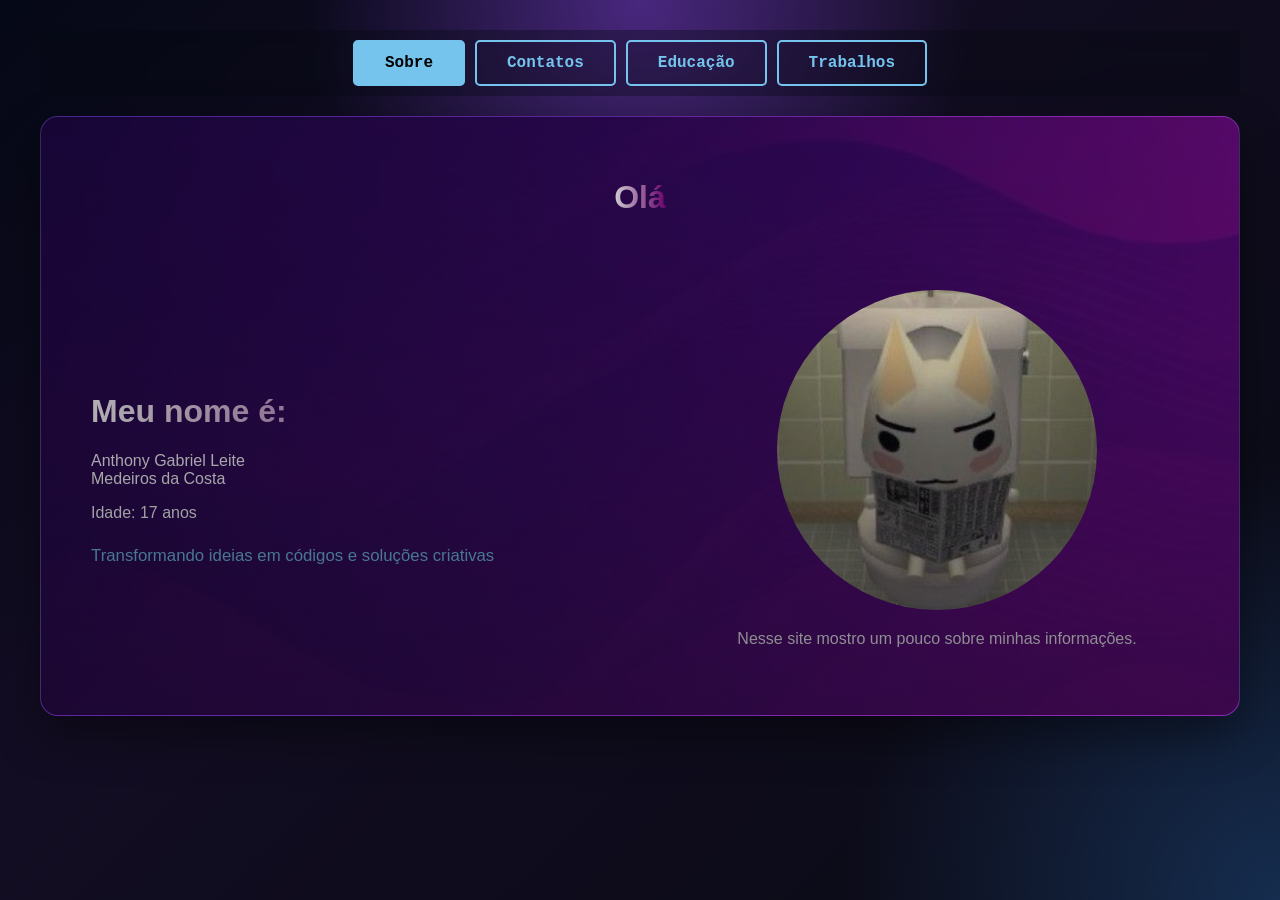
<file: index.html>
<!DOCTYPE html>
<html lang="pt-BR">
<head>
    <meta charset="UTF-8">
    <meta name="viewport" content="width=device-width, initial-scale=1.0">
    <title>Portfólio</title>
    <link rel="stylesheet" href="style.css">
</head>
<body>
    <div id="abas-botoes">
        <button class="btn-aba ativo" data-aba="aba1">Sobre</button>
        <button class="btn-aba" data-aba="aba2">Contatos</button>
        <button class="btn-aba" data-aba="aba3">Educação</button>
        <button class="btn-aba" data-aba="aba4">Trabalhos</button>
    </div>

    <div id="caixa1" class="conteudo-aba ativo" data-aba="aba1">
        <div id="ola">
            <h1>Olá</h1>
        </div>

        <div id="informacoes">
            <div id="nome-idade">
                <h1>Meu nome é:</h1>
                <div id="nomes">
                    <span id="primeiro-nome">Anthony</span>
                    <span id="nome-do-meio">Gabriel Leite</span><br>
                    <span id="sobrenome">Medeiros da Costa</span>
                </div>
                <p>Idade: 17 anos</p>
            </div>
            <p id="slogan">Transformando ideias em códigos e soluções criativas</p>
        </div>

        <div id="perfil">
            <img src="Img/toro.jpg" alt="Toro">
            <p>Nesse site mostro um pouco sobre minhas informações.</p>
        </div>
    </div>

    <div id="caixa2" class="conteudo-aba" data-aba="aba2">
        <div id="ola">
            <h1>Seção de contatos</h1>
        </div>

        <div id="contatos-gerais">
            <h3>Email pessoal: Anthonygabrielmdrs@gmail.com</h3>
            <h3>Email institucional: aglmc1@aluno.ifal.edu.br</h3>
            <h3>Github: AnthonyGbriel</h3>
            <h3>Telefone: (82)9969-4276</h3>
            <h3>instagram: Biel_mdrsz</h3>

            <div id="contatos-logo">
                <div id="gmail-logo">
                    <a href="mailto:Anthonygabrielmdrs@gmail.com"><img src="Img/icone-gmail-logo.png" alt="gmail"></a>
                </div>
                <div id="whatsapp-logo">
                    <a href="https://api.whatsapp.com/send/?phone=558299694276&text&type=phone_number&app_absent=0"><img src="Img/WhatsApp logo.webp" alt="whatsApp"></a>
                </div>
                <div id="github-logo">
                    <a href="https://github.com/AnthonyGbriel"><img src="Img/github-logo.png" alt="Github"></a>
                </div>
                <div id="instagram-logo">
                    <a href="https://www.instagram.com/biel_mdrsz/"><img src="Img/instagram-logo.webp" alt="instagram"></a>
                </div>
            </div>
        </div>
    </div>

    <div id="caixa3" class="conteudo-aba" data-aba="aba3">
        <div id="experiencias-titulo">
            <h2>Educação</h2>
            <h2>Experiências</h2>
            <h2>Habilidades</h2>
        </div>
        <div id="experiencias-escritas">
            <p>
                Curso: Desenvolvimento de Sistemas<br>
                escola: IFAL MACEIÓ
            </p>
            <p>
                Criação de páginas usando HTML, <br> CSS e JavaScript, <br> Colaboração em pequenos projetos internos
            </p>
            <p>
                HTML, CSS, JavaScript <br> e Lógica de programação
            </p>
        </div>
    </div>

    <div id="caixa4" class="conteudo-aba" data-aba="aba4">
        <div id="trabalhos-titulo">
            <h2>Meus Trabalhos</h2>
        </div>

        <div id="trabalhos-conteudo">
            <div class="trabalho-item">
                <h3>Projeto 1</h3>
                <p>Descrição do projeto</p>
                <a href="." target="_blank">Ver mais</a>
            </div>
            <div class="trabalho-item">
                <h3>Projeto 2</h3>
                <p>Descrição do projeto</p>
                <a href="." target="_blank">Ver mais</a>
            </div>
            <div class="trabalho-item">
                <h3>Projeto 3</h3>
                <p>Descrição do projeto</p>
                <a href="." target="_blank">Ver mais</a>
            </div>
        </div>
    </div>

    <script src="Prompt.js"></script>
</body>
</html>
</file>
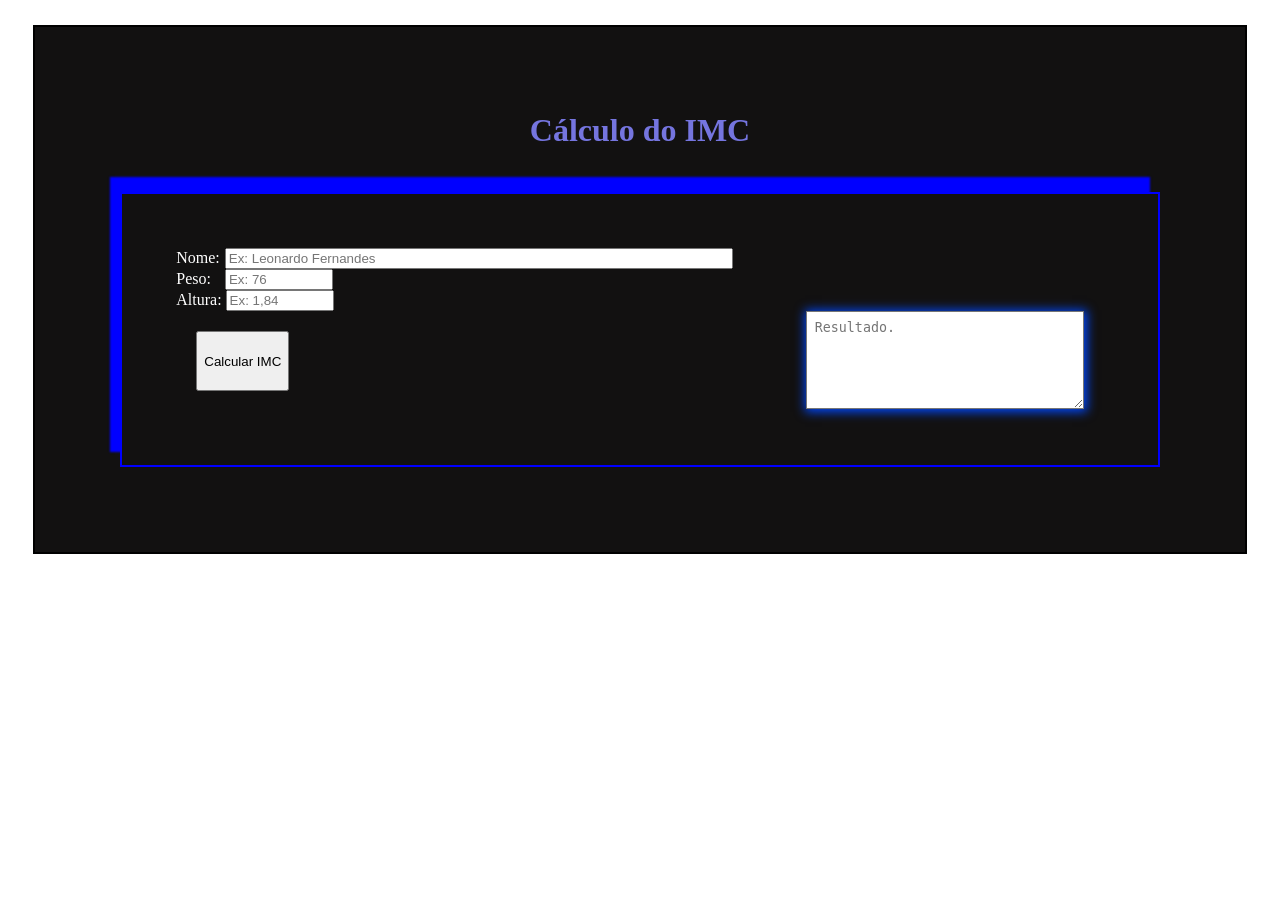
<file: atv1-IMC.html>
<!DOCTYPE html>
<html lang="en">
<head>
    <meta charset="UTF-8">
    <meta name="viewport" content="width=device-width, initial-scale=1.0">
    <title>Document</title>
    <style>
        
#todas-divs{
    border: 2px solid black;
    padding: 5%;
    margin: 2%;
    background-color: rgb(18, 17, 17);
    color: white;
    
}
#titulo{
    color: rgb(117, 117, 223);

    display: flex;
    justify-content: center;
    align-items: center;
    margin: auto;
}
#caixas-de-informacoes{
    border: 2px solid blue;
    padding: 5%;
    margin: 2%;
    box-shadow: -10px -15px 2px blue;
}
#informacoes-escritas{
    height: auto;
    width: 100%;
    max-width: 600px;
    display: flex;
}
#botao-de-calculo{
    height: 60px;
    margin: 20px;
}
#botao-de-calculo:active{
    background-color: rgb(73, 173, 255);
    color: aliceblue;

}


#nome-pessoal{
    width: 80%;
    max-width: 500px;
    margin-left: 5px;
}
#peso{
    margin-left: 14px;
    width: 100px;
}
#altura{
    width: 100px;
    margin-left: 4px;
}
#resultado{
    box-shadow: 1px 1px 10px 2px rgb(0, 72, 255);
    width: 260px;
    min-height: 80px;
    max-width: 40%;
    margin-left: auto;
    margin-right: 20px;
    display: block;
    float: right;
    padding: 8px;
    resize: vertical;
    white-space: pre-wrap;
    overflow-wrap: break-word;
}
    </style>
</head>
<body>
<div id="todas-divs">
    
    <div id="titulo">
        <h1>Cálculo do IMC</h1>
    </div>

    <div id="caixas-de-informacoes">
        <div id="informacoes">
        Nome:<input type="text"  id="nome-pessoal" placeholder="Ex: Leonardo Fernandes "><br>
        Peso:<input type="text"  id="peso" placeholder="Ex: 76"><br>
        Altura:<input type="text" id="altura" placeholder="Ex: 1,84"><br>
    </div>
    <button id="botao-de-calculo">Calcular IMC</button>
    <textarea id="resultado" rows="4" placeholder="Resultado."></textarea>
</div>

</div>

</body>
<script>

    document.addEventListener('DOMContentLoaded', function () {
  const btn = document.getElementById('botao-de-calculo');
  const resultadoEl = document.getElementById('resultado');

  if (!btn || !resultadoEl) return;

  btn.addEventListener('click', function (e) {
    e.preventDefault();

    const pesoRaw = (document.getElementById('peso') || {}).value || '';
    const alturaRaw = (document.getElementById('altura') || {}).value || '';
    const nomeRaw = (document.getElementById('nome-pessoal') || {}).value || '';

    if (!pesoRaw.trim() || !alturaRaw.trim()) {
      resultadoEl.value = 'Preencha peso e altura';
      return;
    }

    // aceitar vírgula ou ponto como separador decimal
    const peso = parseFloat(pesoRaw.replace(',', '.'));
    const altura = parseFloat(alturaRaw.replace(',', '.'));

    if (isNaN(peso) || isNaN(altura) || altura <= 0) {
      resultadoEl.value = 'Valores inválidos';
      return;
    }

    const imc = peso / (altura * altura);
    // formatar com vírgula como separador decimal
    const imcStr = imc.toFixed(2).replace('.', ',');

    // formatar nome: capitalizar cada palavra
    const nome = nomeRaw.trim();
    function capitalizar(n) {
      return n
        .toLowerCase()
        .split(' ')
        .filter(Boolean)
        .map(w => w.charAt(0).toUpperCase() + w.slice(1))
        .join(' ');
    }
    const nomeCap = nome ? capitalizar(nome) : '';

    const mensagem = nomeCap
      ? `Olá ${nomeCap}, o seu IMC é de ${imcStr}.`
      : `O seu IMC é de ${imcStr}.`;

    resultadoEl.value = mensagem;
  });
});
</script>
</html>
</file>
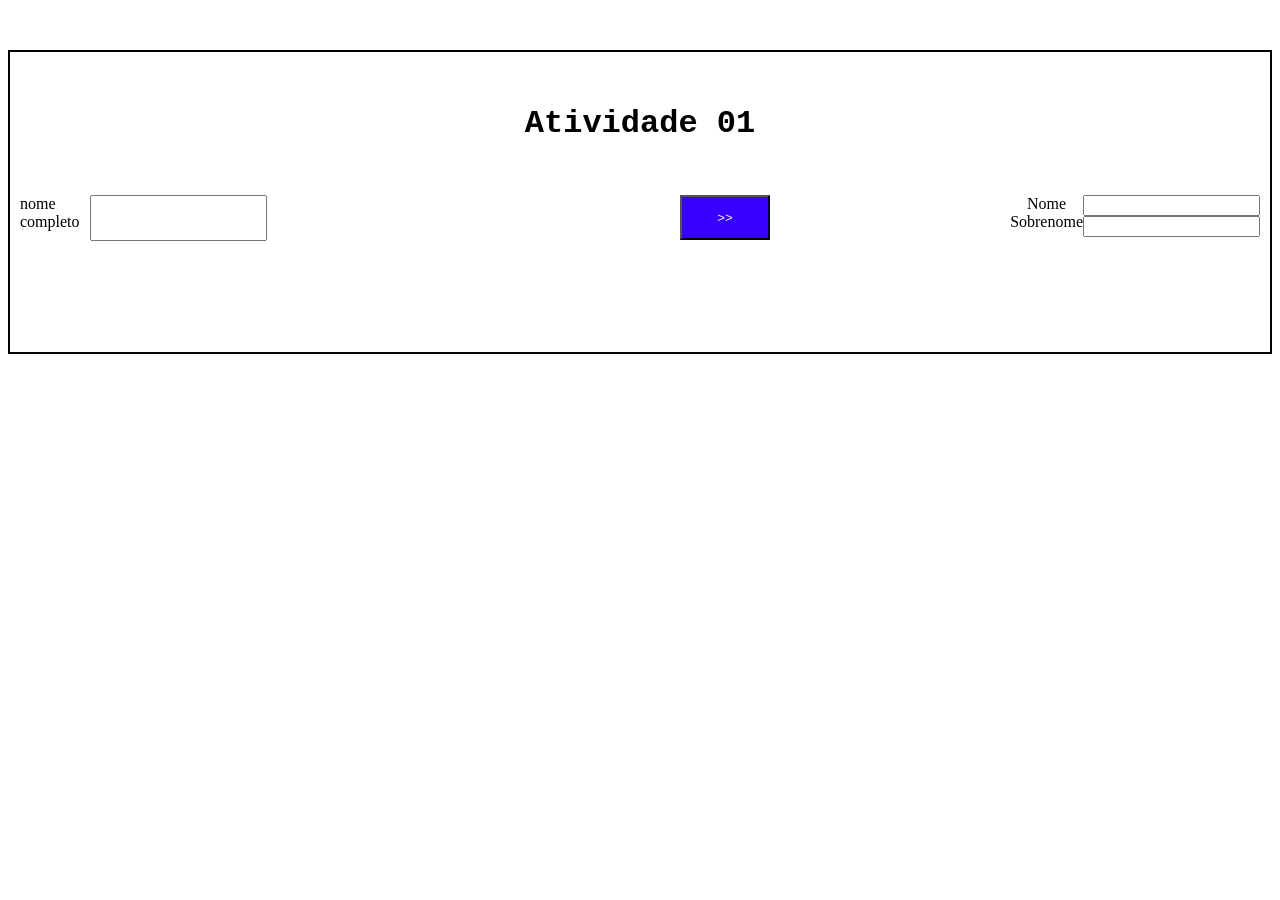
<file: atv2-NOME.html>
<!DOCTYPE html>
<html lang="pt-br">

<head>
    <meta charset="UTF-8">
    <meta name="viewport" content="width=device-width, initial-scale=1.0">
    <title>Atividade 01</title>
    <style> 
        body{
        height: 300px;
        border: 2px, solid;
        margin-top: 50px ;
    }
    
    
    #atividade{
    font-family: 'Courier New', Courier, monospace;
        display: flex;
        flex-direction: row;
        justify-content: center;
        align-items: center;
        height: 100px;
    }

    #informacoes{
        margin: 10px;
        margin-top: 70px ;
        margin-bottom: 50px ;
        display: flex;
    }
    
    
    
    #botao{
        width: 90px;
        height: 45px;
        background-color: rgb(55, 0, 255);
        color: white;

    }
    
    .box{
        display: flex;
        width: 0 auto;
        margin: 10px;
    }
    #nome_completo{
        display: flex;
        flex-direction: column;
        align-items: center;
        justify-content: center;
        margin-bottom: 50px;
        margin-right: 10px;
    }
    #nm{
        
        left: 10px;
    }
    #nomeComp{
        height: 40px;
        
    }
    #one{
        flex: 2;
        display: flex;
    }
    #nome_Sobrenome{
        text-align: center;
    }
    #two{
        flex: 1;
    }
    #tree{
        flex: 0;
    }
    
    </style>
</head>

<body>
    <h1 id="atividade">Atividade 01</h1>

    <div class="box">

        <div id="one">
            <label for="nome_Completo" id="nome_completo">nome <br> completo</label>
            <input type="text" id="nomeComp">
        </div>
        <div id="two">
            <button id="botao">>></button>
        </div>
        <div id="nome_Sobrenome">Nome <br> Sobrenome</div>
        <div id="tree"> <input type="text" id="resultado1">
             <input type="text" id="resultado2">
        </div>

    </div>

    <script>
document.addEventListener('DOMContentLoaded', function () {
    var nomeComp = document.getElementById('nomeComp');
    var botao = document.getElementById('botao');
    var resultado1 = document.getElementById('resultado1');
    var resultado2 = document.getElementById('resultado2');

    function separarNome() {
        if (!nomeComp) return;
        var texto = nomeComp.value;
        if (!texto) {
            if (resultado1) resultado1.value = '';
            if (resultado2) resultado2.value = '';
            return;
        }
        texto = texto.trim().replace(/\s+/g, ' ');

        if (texto.indexOf(' ') === -1) {
            if (resultado1) resultado1.value = texto;
            if (resultado2) resultado2.value = '';
            return;
        }

        var partes = texto.split(' ');
        if (resultado1) resultado1.value = partes[0];
        var sobrenomes = '';
        for (var i = 1; i < partes.length; i++) {
            if (i > 1) sobrenomes += ' ';
            sobrenomes += partes[i];
        }
        if (resultado2) resultado2.value = sobrenomes;
    }

    if (botao) {
        botao.addEventListener('click', function () {
            separarNome();
        });
    }

    if (nomeComp) {
        nomeComp.addEventListener('keydown', function (e) {
            if (e.key === 'Enter') {
                e.preventDefault();
                separarNome();
            }
        });
    }
});

    </script>
</body>

</html>
</file>
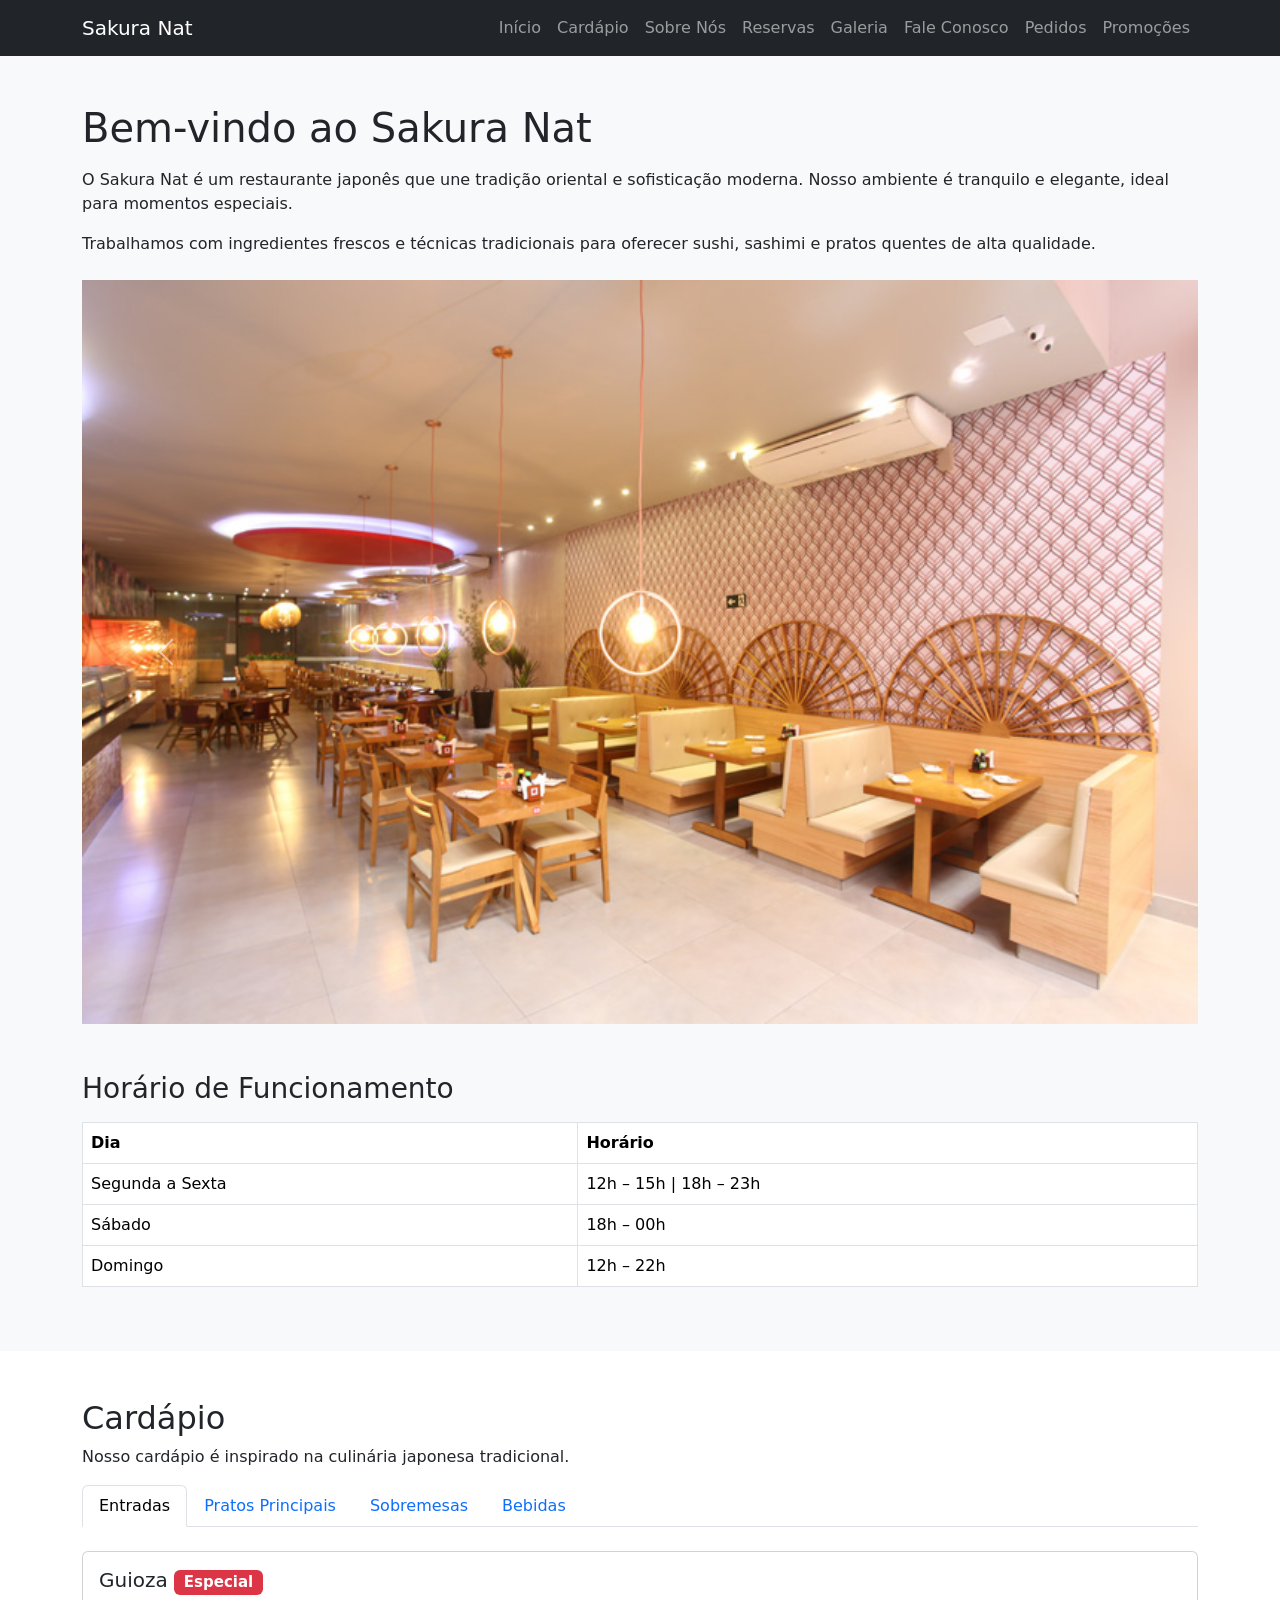
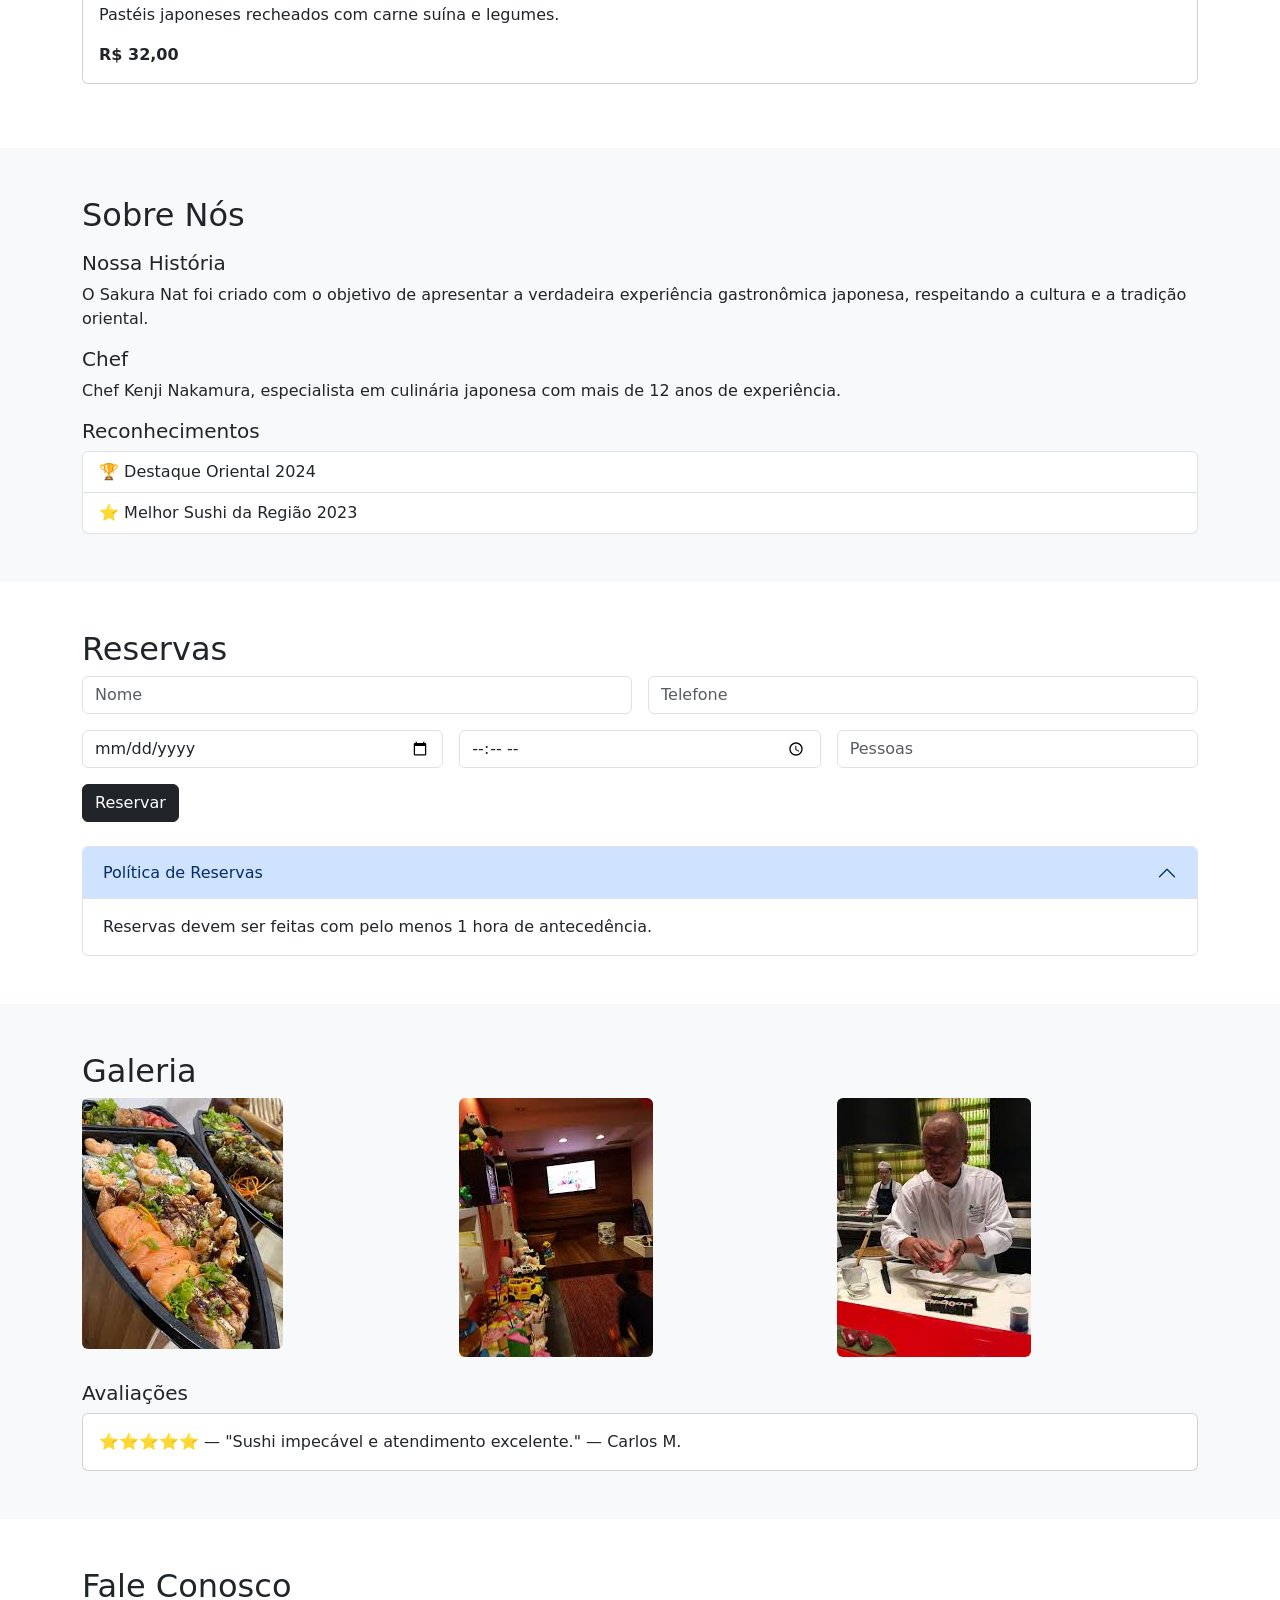
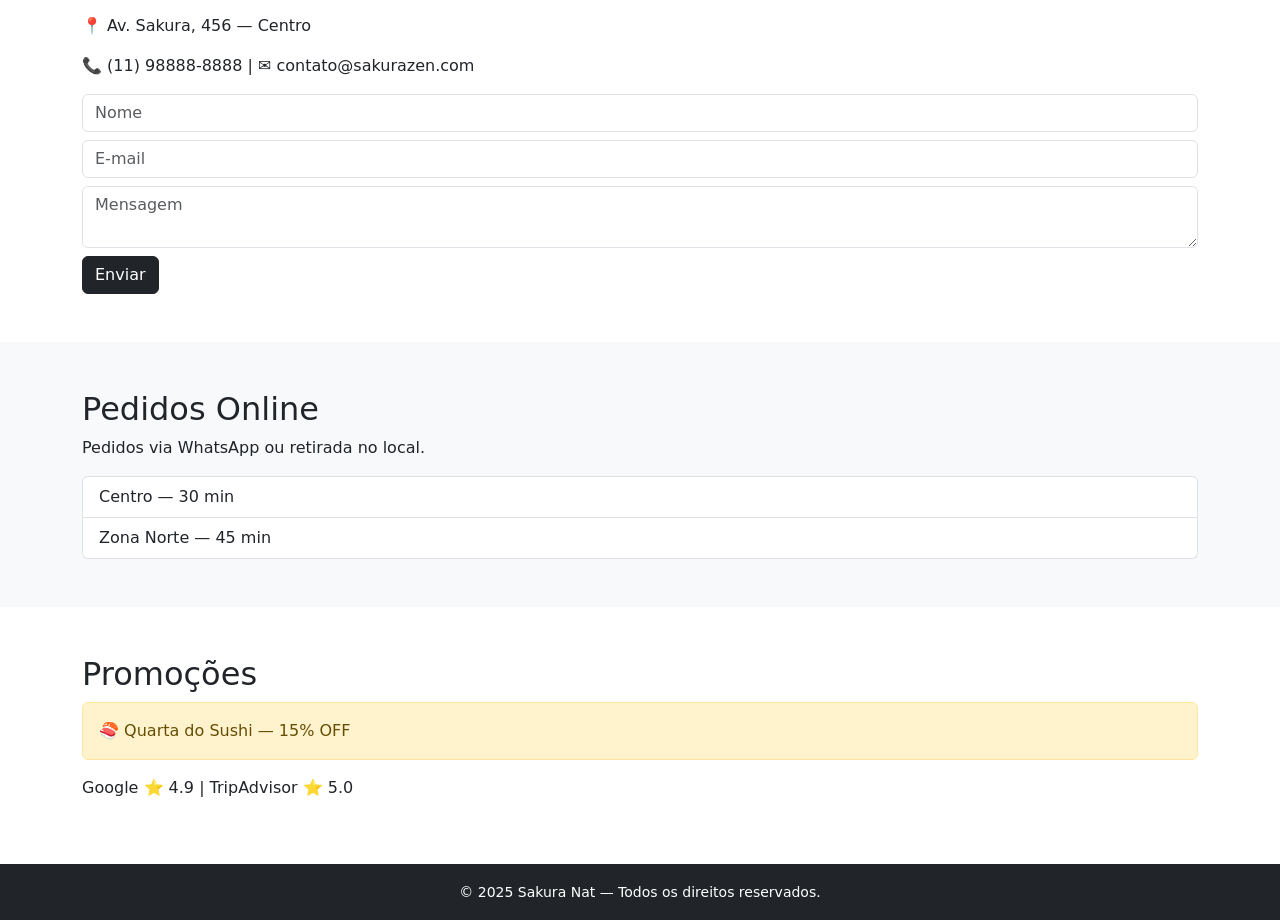
<file: sakuraNat.html>
<!doctype html>
<html lang="pt-br">
<head>
  <meta charset="utf-8">
  <meta name="viewport" content="width=device-width, initial-scale=1">

  <link href="https://cdn.jsdelivr.net/npm/bootstrap@5.3.3/dist/css/bootstrap.min.css" rel="stylesheet">

  <title>Sakura Nat - Restaurante Japonês</title>
</head>
<body>

<!--NAVBAR-->
<nav class="navbar navbar-expand-lg navbar-dark bg-dark sticky-top">
  <div class="container">
    <a class="navbar-brand" href="#">Sakura Nat</a>

    <button class="navbar-toggler" type="button" data-bs-toggle="collapse" data-bs-target="#menuNavbar">
      <span class="navbar-toggler-icon"></span>
    </button>

    <div class="collapse navbar-collapse" id="menuNavbar">
      <ul class="navbar-nav ms-auto">
        <li class="nav-item"><a class="nav-link" href="#inicio">Início</a></li>
        <li class="nav-item"><a class="nav-link" href="#cardapio">Cardápio</a></li>
        <li class="nav-item"><a class="nav-link" href="#sobre">Sobre Nós</a></li>
        <li class="nav-item"><a class="nav-link" href="#reservas">Reservas</a></li>
        <li class="nav-item"><a class="nav-link" href="#galeria">Galeria</a></li>
        <li class="nav-item"><a class="nav-link" href="#contato">Fale Conosco</a></li>
        <li class="nav-item"><a class="nav-link" href="#pedidos">Pedidos</a></li>
        <li class="nav-item"><a class="nav-link" href="#promocoes">Promoções</a></li>
      </ul>
    </div>
  </div>
</nav>

<!--INÍCIO-->
<section id="inicio" class="bg-light py-5">
  <div class="container">
    <h1 class="mb-3">Bem-vindo ao Sakura Nat</h1>
    <p>
      O Sakura Nat é um restaurante japonês que une tradição oriental e sofisticação moderna.
      Nosso ambiente é tranquilo e elegante, ideal para momentos especiais.
    </p>
    <p>
      Trabalhamos com ingredientes frescos e técnicas tradicionais para oferecer sushi,
      sashimi e pratos quentes de alta qualidade.
    </p>

    <!-- CAROUSEL -->
    <div id="carouselInicio" class="carousel slide mt-4" data-bs-ride="carousel">
      <div class="carousel-inner">
        <div class="carousel-item active">
          <img src="img/interior.jpg" class="d-block w-100" alt="Interior do restaurante">
        </div>
        <div class="carousel-item">
          <img src="img/sushi.jpg" class="d-block w-100" alt="Sushi especial">
        </div>
        <div class="carousel-item">
          <img src="img/exterior.jpg" class="d-block w-100" alt="Fachada do restaurante">
        </div>
      </div>
      <button class="carousel-control-prev" type="button" data-bs-target="#carouselInicio" data-bs-slide="prev">
        <span class="carousel-control-prev-icon"></span>
      </button>
      <button class="carousel-control-next" type="button" data-bs-target="#carouselInicio" data-bs-slide="next">
        <span class="carousel-control-next-icon"></span>
      </button>
    </div>

    <!-- HORÁRIOS -->
    <h3 class="mt-5">Horário de Funcionamento</h3>
    <table class="table table-bordered mt-3">
      <tr><th>Dia</th><th>Horário</th></tr>
      <tr><td>Segunda a Sexta</td><td>12h – 15h | 18h – 23h</td></tr>
      <tr><td>Sábado</td><td>18h – 00h</td></tr>
      <tr><td>Domingo</td><td>12h – 22h</td></tr>
    </table>
  </div>
</section>

<!--CARDÁPIO-->
<section id="cardapio" class="py-5">
  <div class="container">
    <h2>Cardápio</h2>
    <p>Nosso cardápio é inspirado na culinária japonesa tradicional.</p>

    <ul class="nav nav-tabs">
      <li class="nav-item"><button class="nav-link active" data-bs-toggle="tab" data-bs-target="#entradas">Entradas</button></li>
      <li class="nav-item"><button class="nav-link" data-bs-toggle="tab" data-bs-target="#principais">Pratos Principais</button></li>
      <li class="nav-item"><button class="nav-link" data-bs-toggle="tab" data-bs-target="#sobremesas">Sobremesas</button></li>
      <li class="nav-item"><button class="nav-link" data-bs-toggle="tab" data-bs-target="#bebidas">Bebidas</button></li>
    </ul>

    <div class="tab-content mt-4">
      <div class="tab-pane fade show active" id="entradas">
        <div class="card mb-3">
          <div class="card-body">
            <h5>Guioza <span class="badge bg-danger">Especial</span></h5>
            <p>Pastéis japoneses recheados com carne suína e legumes.</p>
            <strong>R$ 32,00</strong>
          </div>
        </div>
      </div>

      <div class="tab-pane fade" id="principais">
        <div class="card mb-3">
          <div class="card-body">
            <h5>Combo Sushi Zen</h5>
            <p>Seleção de sushis e sashimis variados.</p>
            <strong>R$ 89,00</strong>
          </div>
        </div>
      </div>

      <div class="tab-pane fade" id="sobremesas">
        <div class="card mb-3">
          <div class="card-body">
            <h5>Mochi</h5>
            <p>Doce japonês de arroz recheado com anko.</p>
            <strong>R$ 18,00</strong>
          </div>
        </div>
      </div>

      <div class="tab-pane fade" id="bebidas">
        <div class="card mb-3">
          <div class="card-body">
            <h5>Sakê Tradicional</h5>
            <p>Sakê japonês servido gelado ou quente.</p>
            <strong>R$ 25,00</strong>
          </div>
        </div>
      </div>
    </div>
  </div>
</section>

<!--SOBRE-->
<section id="sobre" class="bg-light py-5">
  <div class="container">
    <h2>Sobre Nós</h2>
    <h3 class="h5 mt-3">Nossa História</h3>
    <p>
      O Sakura Nat foi criado com o objetivo de apresentar a verdadeira experiência
      gastronômica japonesa, respeitando a cultura e a tradição oriental.
    </p>

    <h3 class="h5 mt-3">Chef</h3>
    <p>
      Chef Kenji Nakamura, especialista em culinária japonesa com mais de 12 anos
      de experiência.
    </p>

    <h3 class="h5 mt-3">Reconhecimentos</h3>
    <ul class="list-group">
      <li class="list-group-item">🏆 Destaque Oriental 2024</li>
      <li class="list-group-item">⭐ Melhor Sushi da Região 2023</li>
    </ul>
  </div>
</section>

<!--RESERVAS-->
<section id="reservas" class="py-5">
  <div class="container">
    <h2>Reservas</h2>
    <form class="row g-3">
      <div class="col-md-6"><input class="form-control" placeholder="Nome"></div>
      <div class="col-md-6"><input class="form-control" placeholder="Telefone"></div>
      <div class="col-md-4"><input type="date" class="form-control"></div>
      <div class="col-md-4"><input type="time" class="form-control"></div>
      <div class="col-md-4"><input type="number" class="form-control" placeholder="Pessoas"></div>
      <div class="col-12"><button class="btn btn-dark">Reservar</button></div>
    </form>

    <div class="accordion mt-4" id="politicas">
      <div class="accordion-item">
        <h2 class="accordion-header">
          <button class="accordion-button" data-bs-toggle="collapse" data-bs-target="#p1">
            Política de Reservas
          </button>
        </h2>
        <div id="p1" class="accordion-collapse collapse show">
          <div class="accordion-body">
            Reservas devem ser feitas com pelo menos 1 hora de antecedência.
          </div>
        </div>
      </div>
    </div>
  </div>
</section>

<!--GALERIA-->
<section id="galeria" class="bg-light py-5">
  <div class="container">
    <h2>Galeria</h2>
    <div class="row g-3">
      <div class="col-md-4"><img src="img/galeria1.jpg" class="img-fluid rounded"></div>
      <div class="col-md-4"><img src="img/galeria2.jpg" class="img-fluid rounded"></div>
      <div class="col-md-4"><img src="img/galeria3.jpg" class="img-fluid rounded"></div>
    </div>

    <h3 class="h5 mt-4">Avaliações</h3>
    <div class="card">
      <div class="card-body">⭐⭐⭐⭐⭐ — "Sushi impecável e atendimento excelente." — Carlos M.</div>
    </div>
  </div>
</section>

<!--CONTATO-->
<section id="contato" class="py-5">
  <div class="container">
    <h2>Fale Conosco</h2>
    <p>📍 Av. Sakura, 456 — Centro</p>
    <p>📞 (11) 98888-8888 | ✉ contato@sakurazen.com</p>

    <form>
      <input class="form-control mb-2" placeholder="Nome">
      <input class="form-control mb-2" placeholder="E-mail">
      <textarea class="form-control mb-2" placeholder="Mensagem"></textarea>
      <button class="btn btn-dark">Enviar</button>
    </form>
  </div>
</section>

<!--PEDIDOS-->
<section id="pedidos" class="bg-light py-5">
  <div class="container">
    <h2>Pedidos Online</h2>
    <p>Pedidos via WhatsApp ou retirada no local.</p>
    <ul class="list-group">
      <li class="list-group-item">Centro — 30 min</li>
      <li class="list-group-item">Zona Norte — 45 min</li>
    </ul>
  </div>
</section>

<!--PROMOÇÕES-->
<section id="promocoes" class="py-5">
  <div class="container">
    <h2>Promoções</h2>
    <div class="alert alert-warning">🍣 Quarta do Sushi — 15% OFF</div>
    <p>Google ⭐ 4.9 | TripAdvisor ⭐ 5.0</p>
  </div>
</section>

<footer class="bg-dark text-white text-center py-3">
  <small>© 2025 Sakura Nat — Todos os direitos reservados.</small>
</footer>

<script src="https://cdn.jsdelivr.net/npm/bootstrap@5.3.3/dist/js/bootstrap.bundle.min.js"></script>
</body>
</html>
</file>
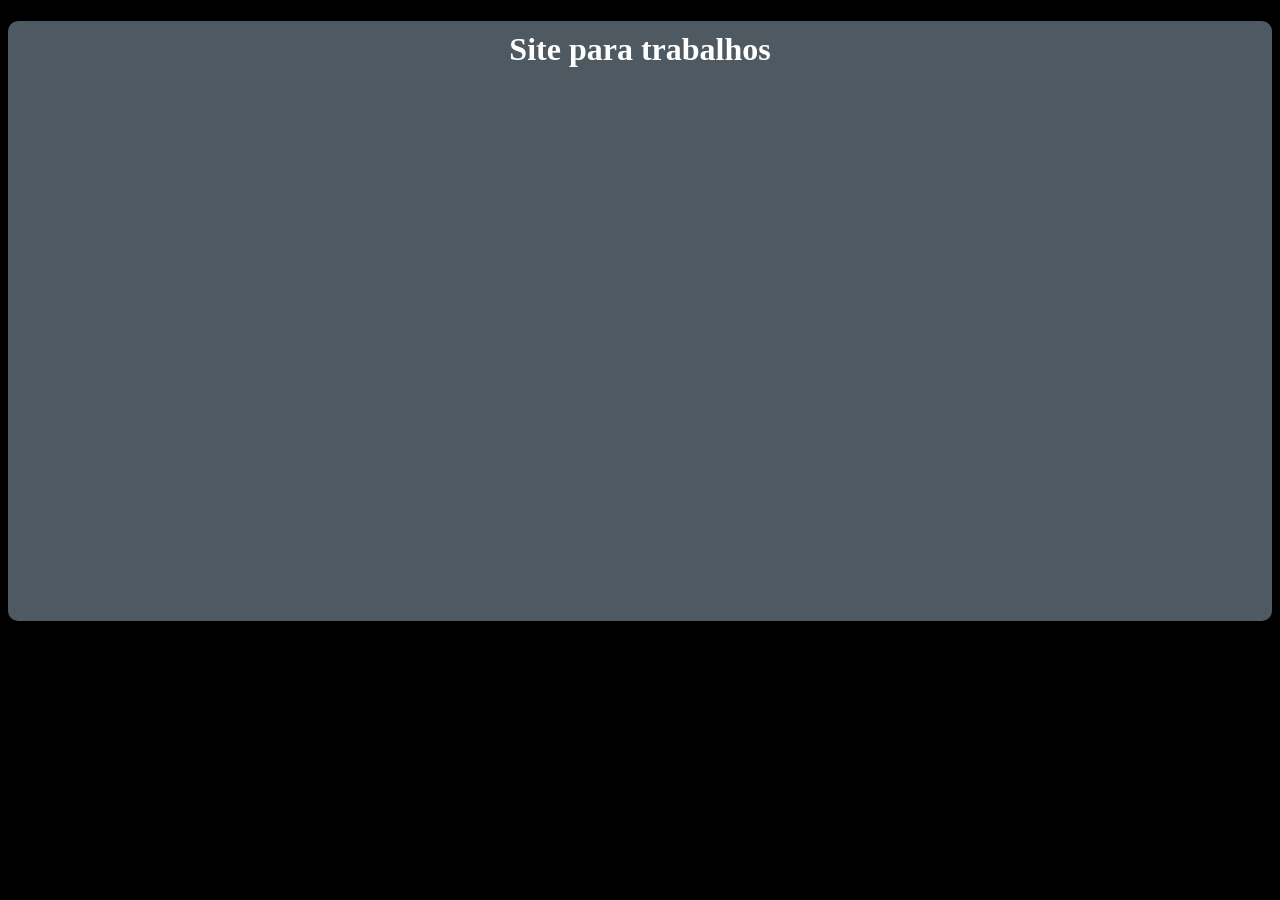
<file: atividades/atividades.html>
<!DOCTYPE html>
<html lang="en">
<head>
    <meta charset="UTF-8">
    <meta name="viewport" content="width=device-width, initial-scale=1.0">
    <title>Site para Trabalhos
    </title>
    <link rel="stylesheet" href="atividades.css">
</head>
<body>
    <div id="caixa1">
        <h1 id="titulo">Site para trabalhos</h1>
        
    </div>
</body>
</html>
</file>
<file: style.css>
* {
    box-sizing: border-box;
}

body{
    margin: 0;
    padding: 30px 20px 50px;
    color: white;
    min-height: 100vh;
    background:
        radial-gradient(circle at top, rgba(149, 76, 255, 0.42), transparent 30%),
        radial-gradient(circle at bottom right, rgba(58, 146, 255, 0.25), transparent 28%),
        linear-gradient(135deg, #050816 0%, #130d23 35%, #090b14 100%);
    font-family: 'Segoe UI', Tahoma, Geneva, Verdana, sans-serif;
}
h1{
    background: linear-gradient( to left,
    purple, white);
    -webkit-background-clip: text;
    -webkit-text-fill-color: transparent; 
}
h2{
    
    background: linear-gradient( to left,
    purple, white);
    -webkit-background-clip: text;
    -webkit-text-fill-color: transparent;
}

/* Estilos das Abas */
#abas-botoes {
    display: flex;
    gap: 10px;
    margin: 0 auto 20px;
    justify-content: center;
    flex-wrap: wrap;
    max-width: 1200px;
}

.btn-aba {
    padding: 12px 30px;
    font-size: 16px;
    font-weight: bold;
    border: 2px solid rgb(116, 196, 237);
    background-color: transparent;
    color: rgb(116, 196, 237);
    border-radius: 5px;
    cursor: pointer;
    transition: all 0.3s ease;
    font-family: 'Courier New', Courier, monospace;
}

.btn-aba:hover {
    background-color: rgb(116, 196, 237);
    color: black;
}

.btn-aba.ativo {
    background-color: rgb(116, 196, 237);
    color: black;
}

.conteudo-aba {
    display: none;
    max-width: 1200px;
    margin: 0 auto 20px;
    border-radius: 18px;
    overflow: hidden;
    position: relative;
    border: 1px solid rgba(155, 127, 255, 0.3);
    box-shadow: 0 20px 45px rgba(0, 0, 0, 0.4);
}

.conteudo-aba[hidden] {
    display: none !important;
}

.conteudo-aba::before {
    content: "";
    position: absolute;
    inset: 0;
    background: linear-gradient(180deg, rgba(9, 7, 16, 0.15), rgba(9, 7, 16, 0.5));
    pointer-events: none;
}

.conteudo-aba.ativo {
    display: block;
}

#abas-botoes {
    position: sticky;
    top: 0;
    z-index: 10;
    padding: 10px 0;
    backdrop-filter: blur(8px);
    background: rgba(8, 10, 18, 0.35);
}

#caixa1{
    min-height: 600px;
    height: auto;
    padding: 30px 50px 40px;
    display: flex;
    flex-wrap: wrap;
    align-items: center;
    justify-content: space-between;
    gap: 30px;
    background-image: linear-gradient(135deg, rgba(15, 10, 33, 0.55), rgba(59, 18, 111, 0.4)), url('Img/Descargar Fondo de onda de fluido púrpura abstracto gratis.jpg');
    background-size: cover;
    background-repeat: no-repeat;
    background-position: center;
    border-radius: 18px;
    position: relative;
}
#link-trabalhos{
    color: white;
}
#slogan{
    position: static;
    margin-top: 24px;
    color: rgb(116, 196, 237);
    border-radius: 5px;
    font-size: 1.05rem;
}
#ola{
    position: static;
    width: 100%;
    margin: 0;
    display: flex;
    flex-direction: column;
    align-items: center;
}  
#informacoes{
    width: min(42%, 420px);
    min-width: 260px;
    border-radius: 5px;
    position: static;
    left: auto;
    flex: 1 1 320px;
}
#perfil{
    width: min(38%, 420px);
    min-width: 220px;
    position: static;
    right: auto;
    margin-left: auto;
    flex: 1 1 260px;
    text-align: center;
}
img {
    border-radius: 50%;
}

/* SEGUNDA CAIXA */

#caixa2{
    height: 600px;
    background-color: rgb(78, 16, 135);
    border-radius: 18px;
    background-image: linear-gradient(135deg, rgba(24, 12, 40, 0.7), rgba(111, 63, 196, 0.45)), url(Img/Violet\ Background\ image\ for\ Editing\ _\ Violet\ Background\ _\ Violet\ Wallpaper\ for\ desktop.jpg);
    background-size: cover;
    background-repeat: no-repeat;
    background-position: center;
    position: relative;
    top: 10px;
}
#contatos-gerais{
    display: flex;
    flex-direction:column;
    align-items: center;
    position: relative;
    top: 40px;
    font-family:'Courier New', Courier, monospace;

}

/*  Parte de logos (imagens) */
#contatos-logo{
    display: flex;
    gap: 30px;
    justify-content: center;
    align-items: center;
    margin-top: 20px;
}
#contatos-logo div{
    position: static;
}
#contatos-logo img{
    width: 100px;
    display: block;
}

/* TERCEIRA CAIXA */

#caixa3{
    height: 600px;
    background-image: linear-gradient(135deg, rgba(19, 11, 39, 0.65), rgba(91, 37, 161, 0.45)), url(Img/Fundo\ roxo\ caixa3.jpg );
    background-size: cover;
    background-repeat: no-repeat;
    background-position: center;
    border-radius: 18px;
    position: relative;
    top: 20px;
}

#experiencias-titulo {
 border-radius: 10px;
 display: flex;
 flex-direction: row;
 justify-content: space-around;
 padding: 10px;
 background-color: rgb(51, 10, 128);
 font-size: large;
 font-family:Cambria, Cochin, Georgia, Times, 'Times New Roman', serif;
}
#experiencias-escritas{
  background-color: #ff9a9e; /* Cor de fundo base */
  background-image: 
    radial-gradient(at 0% 0%, #840797 0px, transparent 50%),
    radial-gradient(at 50% 0%, #9708e9 0px, transparent 50%),
    radial-gradient(at 100% 0%, #9415bb 0px, transparent 50%);
    
 border-radius: 10px;
 display: flex;
 flex-direction: row;
 justify-content: space-around;
 padding: 10px;
 font-size: large;
 font-family:Cambria, Cochin, Georgia, Times, 'Times New Roman', serif;
  -webkit-text-stroke-width: 1px; /* Espessura da borda */
  -webkit-text-stroke-color: rgb(250, 250, 250); /* Cor da borda */
    text-shadow: 
    1px 2px 0 #000,  
     1px 3px 0 #000,
    1px  1px 0 #000,  
     3px  1px 0 #000;
 position: relative;
 top: 170px;
 background-color: rgb(83, 31, 131);
 margin: 10px;
 border-radius: 100px;
 border: 20px solid rgb(98, 32, 160);
 border: 3px solid black
 }

    /* *Caixa 04*/
#caixa4{
    height: 600px;
    background:
        radial-gradient(circle at top left, rgba(137, 89, 255, 0.45), transparent 30%),
        radial-gradient(circle at bottom right, rgba(67, 178, 255, 0.2), transparent 25%),
        linear-gradient(135deg, #0f1020 0%, #1d1232 35%, #170c27 100%);
    border-radius: 18px;
    background-size: cover;
    background-repeat: no-repeat;
    background-position: center;
    position: relative;
    top: 20px;
}

#trabalhos-titulo {
    border-radius: 10px;
    display: flex;
    flex-direction: column;
    justify-content: center;
    align-items: center;
    padding: 20px;
    background-color: rgb(51, 10, 128);
    font-size: large;
    font-family: Cambria, Cochin, Georgia, Times, 'Times New Roman', serif;
}

#trabalhos-conteudo {
    display: flex;
    flex-wrap: wrap;
    justify-content: center;
    gap: 20px;
    padding: 30px;
    position: relative;
    top: 20px;
}

.trabalho-item {
    background-color: rgba(51, 10, 128, 0.9);
    border: 2px solid rgb(116, 196, 237);
    border-radius: 10px;
    padding: 20px;
    width: 250px;
    text-align: center;
    transition: all 0.3s ease;
    box-shadow: 0 4px 6px rgba(0, 0, 0, 0.3);
}

.trabalho-item:hover {
    transform: translateY(-5px);
    box-shadow: 0 8px 12px rgba(116, 196, 237, 0.4);
    border-color: rgb(200, 230, 255);
}

.trabalho-item h3 {
    color: rgb(116, 196, 237);
    margin-bottom: 10px;
    font-size: 18px;
}

.trabalho-item p {
    color: white;
    font-size: 14px;
    margin-bottom: 15px;
    line-height: 1.5;
}

.trabalho-item a {
    display: inline-block;
    background-color: rgb(116, 196, 237);
    color: black;
    padding: 8px 20px;
    border-radius: 5px;
    text-decoration: none;
    font-weight: bold;
    transition: all 0.3s ease;
}

.trabalho-item a:hover {
    background-color: rgb(200, 230, 255);
    transform: scale(1.05);
}

@media (max-width: 768px) {
    body {
        padding: 20px 12px 40px;
    }

    #abas-botoes {
        gap: 8px;
    }

    .btn-aba {
        flex: 1 1 calc(50% - 8px);
        min-width: 120px;
        padding: 10px 14px;
        font-size: 14px;
    }

    .conteudo-aba {
        border-radius: 14px;
    }

    #caixa1,
    #caixa2,
    #caixa3,
    #caixa4 {
        min-height: 500px;
        height: auto;
        padding-bottom: 24px;
    }

    #caixa1 {
        padding: 20px 14px 28px;
        justify-content: center;
    }

    #ola {
        top: 0;
        margin-bottom: 10px;
    }

    #informacoes {
        position: static;
        width: 100%;
        max-width: 100%;
        text-align: center;
        min-width: 0;
    }

    #informacoes h1,
    #informacoes p,
    #slogan {
        text-align: center;
    }

    #slogan {
        position: static;
        top: 0;
        margin-top: 18px;
        font-size: 14px;
    }

    #perfil {
        position: static;
        width: 100%;
        max-width: 260px;
        margin: 24px auto 0;
        text-align: center;
        min-width: 0;
    }

    #perfil img {
        width: 100%;
        max-width: 220px;
        height: auto;
    }

    #contatos-gerais {
        top: 20px;
        padding: 0 16px;
    }

    #contatos-gerais h3 {
        font-size: 14px;
        text-align: center;
        line-height: 1.5;
    }

    #contatos-logo {
        flex-wrap: wrap;
        gap: 18px;
        margin-top: 30px;
    }

    #contatos-logo img {
        width: 70px;
    }

    #experiencias-titulo {
        flex-direction: column;
        align-items: center;
        gap: 12px;
        padding: 16px 10px;
    }

    #experiencias-titulo h2 {
        margin: 0;
        font-size: 24px;
    }

    #experiencias-escritas {
        flex-direction: column;
        align-items: center;
        gap: 16px;
        top: 0;
        margin: 18px 12px 0;
        padding: 18px 12px;
        border-radius: 18px;
        border: 2px solid rgba(255, 255, 255, 0.25);
        font-size: 15px;
        text-align: center;
    }

    #trabalhos-titulo {
        padding: 18px 12px;
    }

    #trabalhos-conteudo {
        top: 0;
        padding: 20px 12px;
        flex-direction: column;
        align-items: center;
    }

    .trabalho-item {
        width: 100%;
        max-width: 280px;
    }
}

@media (max-width: 480px) {
    .btn-aba {
        flex-basis: 100%;
    }

    #caixa1,
    #caixa2,
    #caixa3,
    #caixa4 {
        min-height: 420px;
    }

    #experiencias-titulo h2 {
        font-size: 20px;
    }

    #contatos-gerais h3 {
        font-size: 13px;
    }
}
</file>
<file: atividades/atividades.css>
#caixa1{
    height: 600px;
    background-size: cover;
    background-repeat: no-repeat;
    background-position: center;
    border-radius: 10px;
    position: relative;
    background-color: rgb(78, 89, 98) ;
}
body{
    color: white;
    background-color: black;
}
#titulo{
    position: relative;
    top: 10px;
    display: flex;
    flex-direction: column;
    align-items: center;
    
}
</file>
